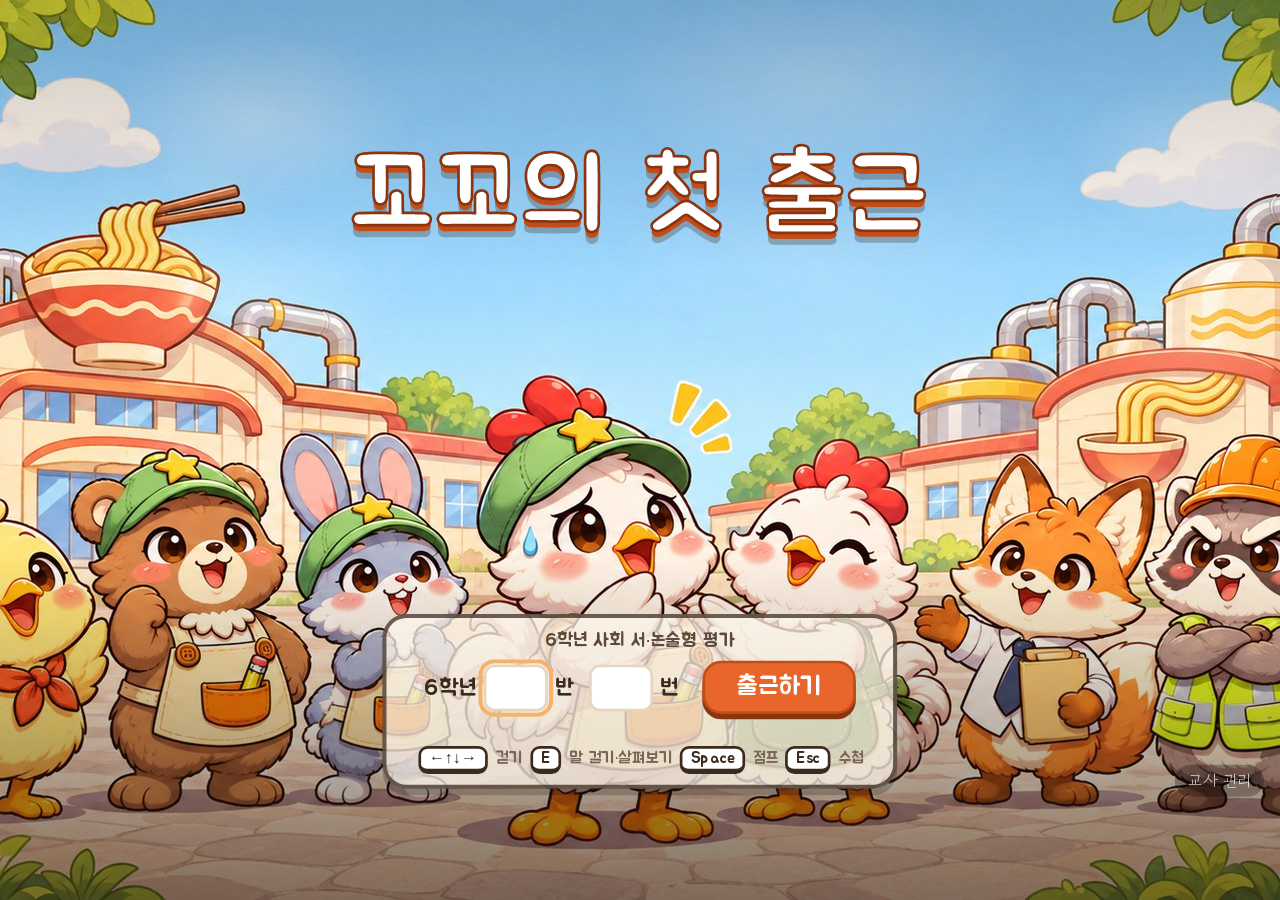
<file: game/index.html>
<!DOCTYPE html>
<html lang="ko">
<head>
<meta charset="utf-8">
<meta name="viewport" content="width=device-width, initial-scale=1">
<title>꼬꼬의 첫 출근</title>
<!-- 글꼴은 직접 둔다(assets/fonts, 필요한 글자만 뽑은 woff2) — 늦게 받아지거나 막혀서 패널 글자가 넘치지 않게 -->
<link rel="preload" href="assets/fonts/Jua-Regular.woff2" as="font" type="font/woff2" crossorigin>
<link rel="preload" href="assets/fonts/GowunDodum-Regular.woff2" as="font" type="font/woff2" crossorigin>
<link rel="stylesheet" href="style.css?v=17">
<link rel="stylesheet" href="exam.css?v=27">
<script type="importmap">
{ "imports": { "three": "./vendor/three/three.module.min.js", "three/addons/": "./vendor/three/addons/" } }
</script>
</head>
<body>
<div id="app">
  <canvas id="gl"></canvas>
  <div id="letterbox"></div>
  <div id="labels"></div>

  <div id="hud" class="hide">
    <div id="hud-who"></div>
    <div id="hud-prog">
      <div class="slot"><span>마트</span><span class="stamp"></span></div>
      <div class="slot"><span>공장</span><span class="stamp"></span></div>
      <div class="slot"><span>회의실</span><span class="stamp"></span></div>
    </div>
    <div id="hud-right"><span id="save-state">저장됨</span><span id="kbd-nb" class="kbd-s">Esc 수첩</span></div>
  </div>
  <div id="quest-bar" style="display:none"><span class="qb-pin">📍</span><b></b></div>
  <div id="zone-banner"></div>
  <div id="fut-toast"></div>
  <div id="fut-flash"></div>

  <div id="cutin" class="hide"><div class="ci-band"></div><img id="ci-img" alt=""></div>
  <img id="dlg-big" class="hide" alt="">
  <div id="dialogue" class="hide">
    <div id="dlg-face"></div>
    <div id="dlg-body"><div id="dlg-name"></div><div id="dlg-text"></div></div>
    <div id="dlg-next">Space ▶</div>
  </div>

  <div id="comic" class="hide">
    <img id="comic-img" alt="">
    <div class="comic-box"><div id="comic-text"></div><div class="comic-foot"><span id="comic-page"></span><span>Space ▶</span></div></div>
    <button id="comic-skip">건너뛰기</button>
  </div>

  <div id="fade"></div>
  <!-- 평가 중임을 늘 알리는 띠(11/25 사용자 결정). 보이고 숨기는 것은 exam.js updBand -->
  <div id="eval-band" class="hide" role="status">⚠ 이것은 평가입니다 · 떠들면 0점 처리될 수 있습니다</div>

  <!-- 평가 화면(960×540 무대를 창에 맞춰 키움) -->
  <div id="ex-root" class="hide">
    <div id="poster" aria-hidden="true">
      <img class="pst-img" src="assets/title/poster.jpg?v=2" alt="">
      <div class="pst-cloud c1"></div><div class="pst-cloud c2"></div>
      <div class="pst-steam"><i></i><i></i><i></i><i></i><i></i></div>
      <div class="pst-shade"></div>
    </div>
    <div id="ex-stage">
      <div id="ex-start" class="ex-screen hide">
        <h1 class="game-title poster-title" aria-label="꼬꼬의 첫 출근"><span aria-hidden="true"><i>꼬</i><i>꼬</i><i>의</i> <i>첫</i> <i>출</i><i>근</i></span></h1>
        <div class="start-card">
          <div class="sub">6학년 사회 서·논술형 평가</div>
          <div class="start-form">
            <label>6학년 <input id="in-ban" inputmode="numeric" maxlength="2" autocomplete="off"> 반</label>
            <label><input id="in-num" inputmode="numeric" maxlength="2" autocomplete="off"> 번</label>
            <button id="btn-start" class="btn primary big">출근하기</button>
          </div>
          <div id="start-msg" class="msg"></div>
          <div class="keys-hint"><span class="kbd">←↑↓→</span> 걷기 <span class="kbd">E</span> 말 걸기·살펴보기 <span class="kbd">Space</span> 점프 <span class="kbd">Esc</span> 수첩</div>
        </div>
        <a id="teacher-link" href="teacher.html" tabindex="-1">교사 관리</a>
        <script>(function () { var q = new URLSearchParams(location.search), s = q.get('s') || ''; var el = document.getElementById('teacher-link');
          if (q.has('stub')) el.search = '?stub'; else if (/^[A-Za-z0-9_-]{20,120}$/.test(s)) el.search = '?s=' + s; })();</script>
      </div>

      <div id="ex-panel" class="hide" role="dialog" aria-modal="true">
        <div id="ex-left">
          <div id="ex-inst" class="inst"></div>
          <div id="ex-res" class="res-head"></div>
          <div id="ex-scene" class="scene"></div>
          <div id="ex-chapter" class="chapter-title"></div>
          <div id="ex-text" class="res-text"></div>
        </div>
        <div id="ex-right">
          <div id="ex-qs"></div>
          <div class="panel-btns"><button id="ex-done" class="btn primary">다 썼어요</button></div>
        </div>
      </div>

      <div id="ex-notebook" class="hide" role="dialog" aria-modal="true">
        <div class="nb-head">
          <div class="nb-title">꼬꼬의 수첩</div>
          <div id="nb-tabs"></div>
          <div id="nb-blank"></div>
          <button id="nb-close" class="btn">닫기 (Esc)</button>
        </div>
        <div class="nb-body">
          <div id="nb-left"><div id="nb-inst" class="inst"></div><div id="nb-res" class="res-head"></div><div id="nb-chapter" class="chapter-title"></div><div id="nb-text" class="res-text"></div></div>
          <div id="nb-right"><div id="nb-qs"></div></div>
        </div>
        <div class="nb-foot"><span id="nb-note"></span><button id="nb-edit" class="btn hide">답 고치기</button><button id="nb-submit" class="btn primary">제출하기</button></div>
      </div>

      <div id="ex-end" class="ex-screen hide">
        <div class="end-book">
          <div class="end-stamps"><span class="stamp on"></span><span class="stamp on"></span><span class="stamp on"></span></div>
          <div class="end-title">제출 완료!</div>
          <div id="end-sub" class="end-sub"></div>
          <div id="end-time" class="end-time"></div>
          <div class="end-warn">평가가 끝나도 아직 풀고 있는 친구들이 있습니다.<br>말을 하며 남에게 피해 주지 마세요. <b>0점 처리될 수 있습니다.</b></div>
          <div class="end-btns"><button id="end-roam" class="btn primary">마을 돌아다니기</button><button id="end-view" class="btn">내 답 다시 보기</button></div>
        </div>
      </div>

      <div id="ex-ask" class="hide" role="alertdialog" aria-modal="true">
        <div class="ask-box"><div id="ex-ask-msg"></div>
          <div class="ask-btns"><button id="ex-ask-no" class="btn">돌아가기</button><button id="ex-ask-yes" class="btn primary">네</button></div></div>
      </div>
      <div id="ex-warn" class="hide" role="alertdialog" aria-modal="true" aria-labelledby="warn-t">
        <div class="warn-lines"><p id="warn-t">이것은 평가입니다.</p><p>정말 최선을 다해 적었나요?</p></div>
        <button id="ex-warn-go" class="btn primary big">2번 문항 다시 보기</button>
      </div>
      <div id="ex-banner" class="hide"><span id="ex-banner-msg"></span><button id="ex-banner-retry" class="btn">다시 저장</button></div>
      <div id="ex-toast" class="hide"></div>
    </div>
  </div>

  <div id="pledge" class="hide" role="dialog" aria-modal="true" aria-label="시작 전 안내">
    <div class="pl-lines">
      <p>사회과 서·논술형 수행평가입니다.</p>
      <p>게임처럼 보여도 성적에 들어갑니다.</p>
      <p>떠들면 0점 처리될 수 있습니다.</p>
      <p>선생님이 모든 답을 직접 읽습니다.</p>
      <p>평가이니 최선을 다해 답안을 입력하세요.</p>
    </div>
    <div class="pl-ask">
      <div class="pl-guide">아래 문장을 똑같이 입력하면 시작합니다</div>
      <div class="pl-goal">혼자 생각해서 쓰겠습니다</div>
      <input id="pledge-in" autocomplete="off" spellcheck="false" aria-label="혼자 생각해서 쓰겠습니다 입력">
      <div class="pl-key">입력하고 <span class="kbd">Enter</span></div>
    </div>
  </div>

  <div id="loading"><div class="ld-title">꼬꼬의 첫 출근</div><div class="ld-bar"><div id="ld-fill"></div></div><div id="ld-msg">마을을 짓는 중…</div></div>
  <div id="fps"></div>
</div>
<script>
// 게임 코드가 아예 못 뜨거나(스크립트 받기 실패·오류) 너무 오래 걸리면 로딩 화면에 안내를 띄운다
(function () {
  function fail() {
    var el = document.getElementById('ld-msg'), ld = document.getElementById('loading');
    if (!el || !ld || ld.classList.contains('done')) return;
    el.innerHTML = '불러오지 못했어요. 새로고침(F5) 해 주세요.'; el.style.color = '#8a2318';
  }
  addEventListener('error', function (e) { if (e instanceof ErrorEvent || (e.target && e.target.tagName === 'SCRIPT')) fail(); }, true);
  setTimeout(fail, 150000);
})();
</script>
<script type="module" src="src/main.js?v=38"></script>
</body>
</html>
</file>
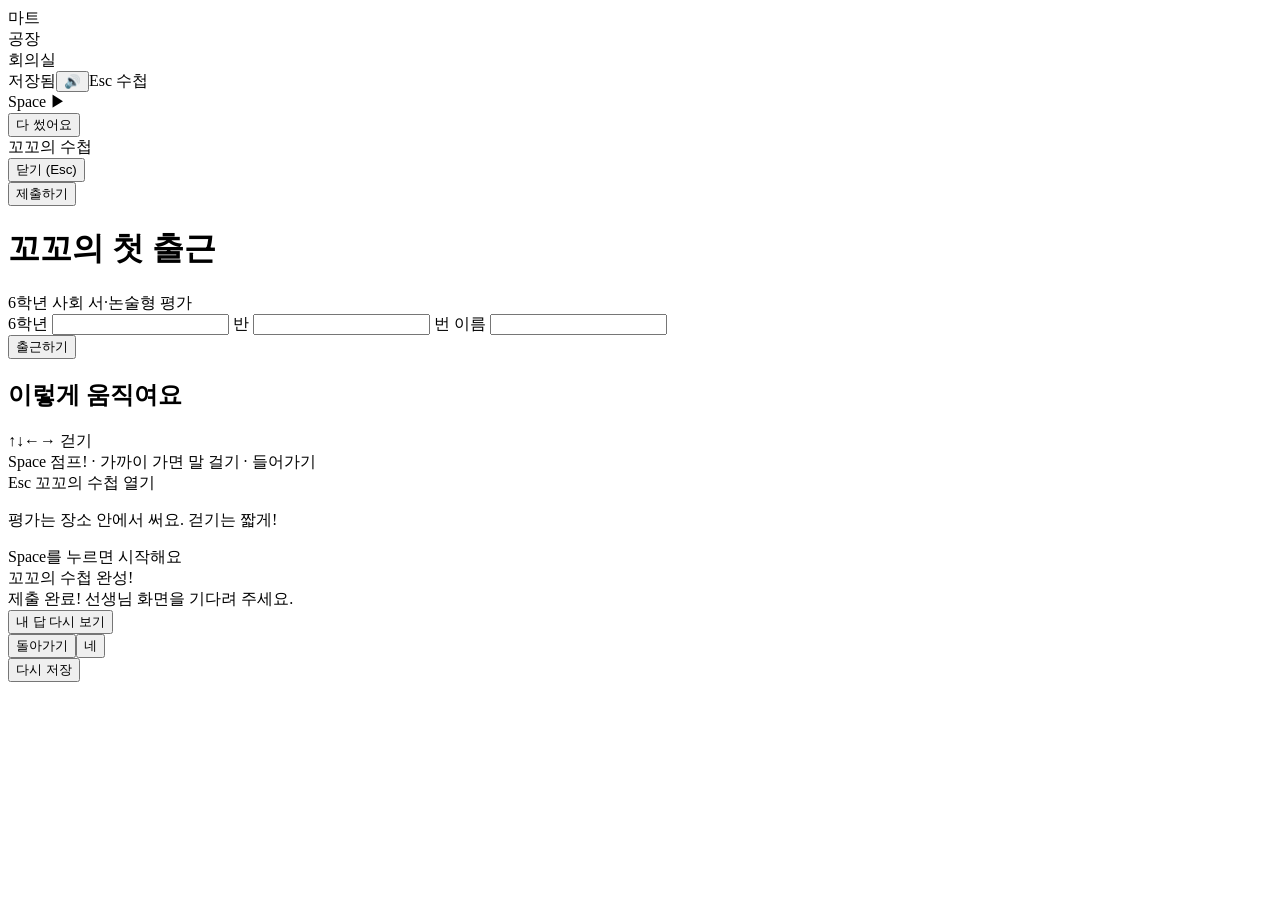
<file: 웹앱/src/index.html>
<!DOCTYPE html>
<html lang="ko">
<head>
<base target="_top">
<meta charset="utf-8">
<meta name="viewport" content="width=device-width, initial-scale=1">
<title>꼬꼬의 첫 출근</title>
<link rel="preconnect" href="https://fonts.googleapis.com">
<link rel="preconnect" href="https://fonts.gstatic.com" crossorigin>
<link href="https://fonts.googleapis.com/css2?family=Jua&family=Gowun+Dodum&display=swap" rel="stylesheet">
<?!= include('ui'); ?>
<?!= include('theme'); ?>
</head>
<body>
<div id="viewport">
  <div id="stage">

    <!-- 상단 막대 -->
    <div id="hud" class="hide">
      <div id="hud-who"></div>
      <div id="hud-prog">
        <div class="slot" data-i="0"><span class="slot-name">마트</span><span class="stamp"></span></div>
        <div class="slot" data-i="1"><span class="slot-name">공장</span><span class="stamp"></span></div>
        <div class="slot" data-i="2"><span class="slot-name">회의실</span><span class="stamp"></span></div>
      </div>
      <div id="hud-right"><span id="save-state">저장됨</span><button id="btn-sound" class="icon-btn" aria-label="소리 끄기">🔊</button><span class="key-hint">Esc 수첩</span></div>
    </div>

    <!-- 게임 화면 -->
    <div id="world" class="hide">
      <div id="zone-bg"></div>
      <div id="actors"></div>
      <div id="fx-clouds" aria-hidden="true"></div>
      <div id="fx-light" aria-hidden="true"></div>
      <div id="zone-banner" aria-live="polite"></div>
      <div id="prompt" class="hide"></div>
      <div id="toast" class="hide"></div>
    </div>

    <!-- 대화창 -->
    <div id="dialogue" class="hide">
      <div id="dlg-portrait"></div>
      <div id="dlg-body">
        <div id="dlg-name"></div>
        <div id="dlg-text"></div>
      </div>
      <div id="dlg-next">Space ▶</div>
    </div>

    <!-- 평가 패널 -->
    <div id="panel" class="hide" role="dialog" aria-modal="true">
      <div id="panel-left">
        <div id="panel-inst" class="inst"></div>
        <div id="panel-res" class="res-head"></div>
        <div id="panel-scene" class="scene-ph"></div>
        <div id="panel-chapter" class="chapter-title"></div>
        <div id="panel-text" class="res-text"></div>
      </div>
      <div id="panel-right">
        <div id="panel-qs"></div>
        <div class="panel-btns">
          <button id="panel-done" class="btn primary">다 썼어요</button>
        </div>
      </div>
    </div>

    <!-- 수첩 -->
    <div id="notebook" class="hide" role="dialog" aria-modal="true">
      <div class="nb-head">
        <div class="nb-title">꼬꼬의 수첩</div>
        <div id="nb-tabs"></div>
        <div id="nb-blank"></div>
        <button id="nb-close" class="btn">닫기 (Esc)</button>
      </div>
      <div class="nb-body">
        <div id="nb-left"><div id="nb-inst" class="inst"></div><div id="nb-res" class="res-head"></div><div id="nb-chapter" class="chapter-title"></div><div id="nb-text" class="res-text"></div></div>
        <div id="nb-right"><div id="nb-qs"></div></div>
      </div>
      <div class="nb-foot">
        <span id="nb-note"></span>
        <button id="nb-submit" class="btn primary">제출하기</button>
      </div>
    </div>

    <!-- 시작 -->
    <div id="sc-start" class="screen">
      <div class="title-art"><div class="hero-ph bob"></div></div>
      <h1 class="game-title">꼬꼬의 첫 출근</h1>
      <div class="sub">6학년 사회 서·논술형 평가</div>
      <div class="start-form">
        <label>6학년 <input id="in-ban" inputmode="numeric" maxlength="2" autocomplete="off"> 반</label>
        <label><input id="in-num" inputmode="numeric" maxlength="2" autocomplete="off"> 번</label>
        <label>이름 <input id="in-name" maxlength="10" autocomplete="off"></label>
      </div>
      <div id="start-msg" class="msg"></div>
      <button id="btn-start" class="btn primary big">출근하기</button>
    </div>

    <!-- 조작 안내 -->
    <div id="sc-guide" class="screen hide">
      <div class="guide-card">
        <h2>이렇게 움직여요</h2>
        <div class="keys">
          <div><span class="kbd">↑</span><span class="kbd">↓</span><span class="kbd">←</span><span class="kbd">→</span> 걷기</div>
          <div><span class="kbd wide">Space</span> 점프! · 가까이 가면 말 걸기 · 들어가기</div>
          <div><span class="kbd">Esc</span> 꼬꼬의 수첩 열기</div>
        </div>
        <p class="guide-note">평가는 장소 안에서 써요. 걷기는 짧게!</p>
        <div class="guide-go">Space를 누르면 시작해요</div>
      </div>
    </div>

    <!-- 끝 -->
    <div id="sc-end" class="screen hide">
      <div class="end-book">
        <div class="end-stamps"><span class="stamp on"></span><span class="stamp on"></span><span class="stamp on"></span></div>
        <div class="end-title">꼬꼬의 수첩 완성!</div>
        <div class="end-sub">제출 완료! 선생님 화면을 기다려 주세요.</div>
        <div id="end-time" class="end-time"></div>
        <button id="end-view" class="btn">내 답 다시 보기</button>
      </div>
    </div>

    <!-- 확인 창 -->
    <div id="ask" class="hide" role="alertdialog" aria-modal="true">
      <div class="ask-box">
        <div id="ask-msg"></div>
        <div class="ask-btns"><button id="ask-no" class="btn">돌아가기</button><button id="ask-yes" class="btn primary">네</button></div>
      </div>
    </div>

    <div id="banner" class="hide"><span id="banner-msg"></span><button id="banner-retry" class="btn">다시 저장</button></div>
  </div>
</div>
<?!= include('app'); ?>
</body>
</html>
</file>
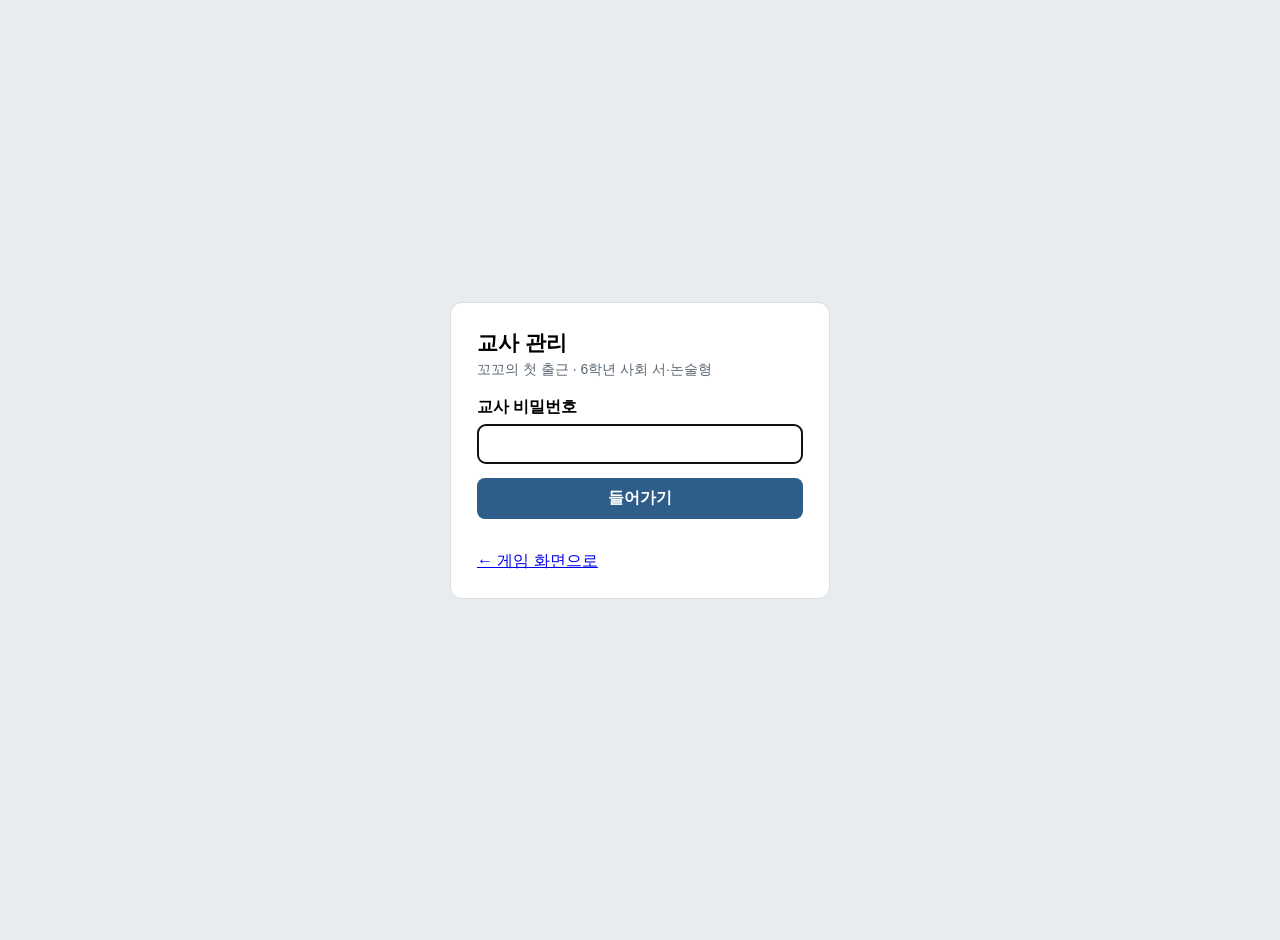
<file: game/print.html>
<!doctype html>
<html lang="ko">
<head>
<meta charset="utf-8">
<meta name="viewport" content="width=device-width,initial-scale=1">
<meta name="robots" content="noindex,nofollow">
<title>반별 답안집</title>
<link rel="stylesheet" href="print.css?v=1">
</head>
<body>
<div id="login" class="login-wrap hide"></div>
<div id="tools" class="tools hide">
  <b id="t-title">답안집</b>
  <span class="info" id="t-info"></span>
  <label><input type="checkbox" id="opt-grade"> 판정 넣기</label>
  <label><input type="checkbox" id="opt-missing"> 미제출 장 넣기</label>
  <span class="sp"></span>
  <span class="info">인쇄 창에서 대상 = PDF로 저장, 용지 A4, 여백 없음</span>
  <button id="btn-print">인쇄 · PDF 저장</button>
</div>
<div id="warn" class="warn hide" role="alert"></div>
<div id="msg" class="msg">불러오는 중…</div>
<div id="pages" class="pages"></div>
<script type="module" src="src/print.js?v=8"></script>
</body>
</html>
</file>
<file: game/style.css>
@font-face{font-family:"Jua";src:url("assets/fonts/Jua-Regular.woff2") format("woff2");font-display:block}
@font-face{font-family:"Gowun Dodum";src:url("assets/fonts/GowunDodum-Regular.woff2") format("woff2");font-display:block}
:root{--ink:#3b2a1e;--sub:#7a6555;--accent:#e8662c;--accent-d:#c24d18;--cream:#fff8ec}
*{box-sizing:border-box}
html,body{margin:0;height:100%;overflow:hidden;background:#1d2a1c;font-family:"Jua","Malgun Gothic",sans-serif;color:var(--ink)}
.hide{display:none!important}
#app{position:fixed;inset:0}
#gl{position:absolute;inset:0;width:100%;height:100%;display:block}
#labels{position:absolute;inset:0;pointer-events:none}
.kbd{display:inline-block;padding:1px 7px;border:2px solid var(--ink);border-bottom-width:4px;border-radius:7px;background:#fff;font-size:13px;margin:0 2px}


#zone-banner{position:absolute;left:50%;top:104px;transform:translate(-50%,-30px);opacity:0;background:rgba(59,42,30,.85);color:#fff;font-size:26px;padding:8px 26px 8px 12px;border-radius:999px;border:3px solid #fff3d6;box-shadow:0 5px 0 rgba(0,0,0,.25);white-space:nowrap;pointer-events:none}
#zone-banner .zb-ch{display:inline-block;background:var(--accent);border-radius:999px;padding:0 12px;margin-right:10px;font-size:19px}
#zone-banner.show{animation:banner 3s ease-out forwards}
@keyframes banner{0%{opacity:0;transform:translate(-50%,-30px)}12%{opacity:1;transform:translate(-50%,0)}80%{opacity:1;transform:translate(-50%,0)}100%{opacity:0;transform:translate(-50%,-14px)}}

.prompt{position:absolute;transform:translate(-50%,-100%);background:#fff;border:3px solid var(--ink);border-radius:12px;padding:3px 10px;font-size:15px;white-space:nowrap;box-shadow:0 3px 0 rgba(0,0,0,.25)}
.prompt::after{content:"";position:absolute;left:50%;bottom:-9px;margin-left:-6px;border:6px solid transparent;border-top-color:var(--ink)}
.qmark{position:absolute;transform:translate(-50%,-100%);width:34px;height:34px;border-radius:50%;background:#ffcf3a;border:3px solid var(--ink);font-size:22px;line-height:27px;text-align:center;box-shadow:0 3px 0 rgba(0,0,0,.25),0 0 16px 5px rgba(255,214,74,.85);animation:qb 1s ease-in-out infinite}
@keyframes qb{0%,100%{margin-top:0}50%{margin-top:-9px}}

#dialogue{position:absolute;left:50%;bottom:22px;transform:translateX(-50%);width:min(880px,92vw);min-height:130px;background:linear-gradient(#fffdf8,#fff1dc);border:4px solid var(--ink);border-radius:22px;display:flex;gap:16px;padding:14px 18px;box-shadow:0 7px 0 rgba(0,0,0,.25),inset 0 0 0 3px #f6dfb8;animation:dlgIn .22s ease-out}
@keyframes dlgIn{from{transform:translate(-50%,16px);opacity:0}to{transform:translateX(-50%);opacity:1}}
#dlg-face{flex:0 0 100px;height:100px;border-radius:16px;border:3px solid var(--ink);background:radial-gradient(circle at 50% 65%,#fff6e0,#f3d9ae);overflow:hidden}
#dlg-face canvas{width:100%;height:100%}
#dlg-body{flex:1;min-width:0}
#dlg-name{display:inline-block;background:var(--accent);color:#fff;padding:1px 14px;border-radius:999px;border:3px solid var(--ink);margin-top:-32px;margin-bottom:6px;font-size:17px;box-shadow:0 3px 0 rgba(0,0,0,.2)}
#dlg-text{font-size:21px;line-height:1.55;word-break:keep-all;white-space:pre-wrap}
#dlg-next{position:absolute;right:18px;bottom:10px;font-size:13px;color:var(--sub);animation:blink 1s infinite}
@keyframes blink{0%,100%{opacity:1}50%{opacity:.6}}
.cine-bars::before,.cine-bars::after{content:"";position:absolute;left:0;right:0;height:0;background:#000;transition:height .35s ease;z-index:5;pointer-events:none}
#letterbox{position:absolute;inset:0;pointer-events:none}
#letterbox::before,#letterbox::after{content:"";position:absolute;left:0;right:0;height:0;background:#0b0806;transition:height .35s ease}
#letterbox::before{top:0}#letterbox::after{bottom:0}
#letterbox.on::before,#letterbox.on::after{height:7vh}

#loading{position:absolute;inset:0;background:#1b120c;display:flex;flex-direction:column;align-items:center;justify-content:center;gap:14px;transition:opacity .5s;overflow:hidden}
/* 로딩에도 시작 포스터를 흐리게 깔아, 로딩이 걷히면 같은 그림이 또렷해지며 이어지게 */
#loading::before{content:"";position:absolute;inset:-24px;background:url("assets/title/poster.jpg?v=2") center/cover no-repeat;filter:blur(10px) brightness(.8)}
#loading>*{position:relative}
#ld-msg{background:rgba(255,248,236,.85);padding:2px 14px;border-radius:999px}
#loading.done{opacity:0;pointer-events:none}
.ld-title{font-size:58px;color:#fff;text-shadow:0 5px 0 #c24d18,0 9px 0 rgba(59,42,30,.3);-webkit-text-stroke:2px #8a3510}
.ld-bar{width:320px;height:18px;border:3px solid var(--ink);border-radius:999px;background:#fff;overflow:hidden}
#ld-fill{height:100%;width:0;background:linear-gradient(90deg,#ffb347,#e8662c);transition:width .2s}
#ld-msg{color:var(--ink);font-size:16px}
#fps{position:absolute;right:8px;bottom:6px;font:12px monospace;color:rgba(255,255,255,.7);display:none}
body.debug #fps{display:block}

/* 판깔기: 로그인 직후, 처음 시작하는 학생에게만 */
#pledge{position:absolute;inset:0;z-index:45;background:#000;color:#fff;display:flex;flex-direction:column;align-items:center;justify-content:center;gap:clamp(18px,4vh,40px);padding:0 6vw;font-family:"Gowun Dodum","Malgun Gothic",sans-serif;font-weight:700}
.pl-lines p{margin:0 0 clamp(10px,2.2vh,22px);font-size:clamp(22px,3.3vw,46px);line-height:1.4;text-align:center;word-break:keep-all;opacity:0;transform:translateY(12px);transition:opacity .8s ease,transform .8s ease}
.pl-lines p.on{opacity:1;transform:none}
.pl-ask{display:flex;flex-direction:column;align-items:center;gap:12px;opacity:0;visibility:hidden;transition:opacity .6s ease}
.pl-ask.on{opacity:1;visibility:visible}
.pl-guide{font-size:clamp(16px,1.7vw,24px);color:#e8dccb;text-align:center;word-break:keep-all}
.pl-guide b{color:#fff}
/* 따라 칠 문장만 눈에 띄게 (11/27 3반 뒤 최종 수정) */
.pl-goal{font-size:clamp(26px,3.6vw,50px);line-height:1.3;color:#1f150d;background:#ffd34d;padding:.18em .7em;border-radius:14px;letter-spacing:.02em;box-shadow:0 0 0 4px rgba(255,211,77,.25);text-align:center;word-break:keep-all}
#pledge-in{width:min(560px,80vw);padding:10px 16px;font:inherit;font-size:clamp(20px,2.2vw,30px);text-align:center;color:#fff;background:#111;border:3px solid #6b5b4c;border-radius:12px;outline:none}
#pledge-in:focus{border-color:#f6b26b}
#pledge-in.bad{border-color:#d64a3a;animation:plShake .4s ease}
@keyframes plShake{0%,100%{transform:none}20%{transform:translateX(-10px)}40%{transform:translateX(9px)}60%{transform:translateX(-6px)}80%{transform:translateX(4px)}}
.pl-key{font-size:14px;color:#a8998a}
.pl-key .kbd{color:#3b2a1e}
@media (prefers-reduced-motion: reduce){
  .pl-lines p{transform:none;transition:opacity .2s}
  #pledge-in.bad{animation:none}
}
/* 미래 마을(제출 뒤): 길 열림 알림 · 초성 암호 창 */
#fut-toast{position:absolute;left:50%;top:182px;transform:translate(-50%,-30px);opacity:0;background:rgba(44,62,122,.9);color:#fff;font-size:22px;padding:8px 22px;border-radius:999px;border:3px solid #fff3d6;box-shadow:0 5px 0 rgba(0,0,0,.25);white-space:nowrap;pointer-events:none}
#fut-toast.show{animation:banner 4s ease-out forwards}
#fut-exit{position:absolute;right:24px;bottom:24px;z-index:35;font:inherit;font-size:22px;color:var(--ink);padding:9px 22px;background:#fff3d6;border:3px solid var(--ink);border-radius:999px;box-shadow:0 5px 0 rgba(0,0,0,.25);cursor:pointer}
#fut-exit:hover,#fut-exit:focus-visible{background:#ffe08a;outline:none}
/* 자율 주행 중: Esc는 내리기라 HUD의 "Esc 내 답 보기"·퀘스트 띠를 숨기고, 구역 띠는 공장 간판과 안 겹치게 화면 아래 가운데로 */
body.driving #kbd-nb,body.driving #quest-bar{visibility:hidden}
body.driving #zone-banner{top:auto!important;bottom:30px}
#cipher,#futread{position:absolute;inset:0;z-index:40;display:flex;align-items:center;justify-content:center;background:rgba(20,14,8,.45)}
#cipher .cp-box,#futread .cp-box{width:min(600px,92vw);background:linear-gradient(#fffdf8,#fff1dc);border:4px solid var(--ink);border-radius:22px;padding:18px 24px 16px;box-shadow:0 7px 0 rgba(0,0,0,.25)}
#cipher .cp-top,#futread .cp-top{display:flex;justify-content:space-between;align-items:center;font-size:22px}
#cipher .cp-top span,#futread .cp-top span{font-size:17px;opacity:.75}
#cipher-q{font-family:"Gowun Dodum","Malgun Gothic",sans-serif;font-weight:700;font-size:20px;line-height:1.6;margin:12px 0 14px;word-break:keep-all}
#cipher-in,#futread-in{width:100%;box-sizing:border-box;font:inherit;font-size:24px;padding:8px 12px;border:3px solid var(--ink);border-radius:12px;background:#fff;outline:none}
#cipher-in:focus,#futread-in:focus{box-shadow:0 0 0 4px rgba(255,201,58,.6)}
#cipher-in.bad,#futread-in.bad{animation:cpShake .4s;border-color:#c0392b}
#cipher .cp-key,#futread .cp-key{font-size:14px;opacity:.7;margin-top:8px;text-align:right}
#cipher .cp-rule{font-size:16px;margin:8px 0 0;color:#8a3a1a}
#futread-text p{font-family:"Gowun Dodum","Malgun Gothic",sans-serif;font-weight:700;font-size:19px;line-height:1.6;margin:10px 0;word-break:keep-all}
#futread-text b{background:#ffe08a;padding:0 4px;border-radius:6px;white-space:nowrap}
#futread-ask{font-size:20px;margin:14px 0 8px}
#futread-done{display:block;margin:10px auto 0;font:inherit;font-size:22px;padding:8px 26px;border:3px solid var(--ink);border-radius:999px;background:#ffc93a;cursor:pointer;box-shadow:0 4px 0 rgba(0,0,0,.2)}
#futread-done:focus{outline:none;box-shadow:0 0 0 4px rgba(74,168,255,.6),0 4px 0 rgba(0,0,0,.2)}
#futread-warn{min-height:1em;font-size:15px;color:#c0392b;margin:6px 0 0}
/* 11/25 저녁 기사 카드(꼬꼬 신문): 왼쪽 실제 사진 + 오른쪽 날짜·제목·기사. 아래 줄 = 앞 기사 / 따라 쓰기 / 다음 기사 */
#futread .cp-box.news{width:min(920px,94vw);max-height:94vh;box-sizing:border-box;overflow:auto;background:linear-gradient(#fffdf7,#f8efdc)}
#futread .news .cp-top{border-bottom:3px double var(--ink);padding-bottom:6px}
#futread-card{display:grid;grid-template-columns:44% 1fr;gap:20px;margin:14px 0 6px;align-items:start}
#futread-fig{margin:0}
#futread-img{display:block;width:100%;height:clamp(180px,38vh,300px);object-fit:cover;border:3px solid var(--ink);border-radius:10px;background:#ddd;filter:saturate(.9)}
#futread-fig figcaption{font-size:14px;line-height:1.45;margin-top:6px;word-break:keep-all;color:#4a3a2c}
#futread-fig small{display:block;font-size:12px;opacity:.7;margin-top:2px}
#futread-date{margin:0;font-size:15px;color:#8a5a2c;letter-spacing:.03em}
#futread-head{margin:4px 0 6px;font-size:26px;line-height:1.3;word-break:keep-all}
#futread .news #futread-text p{font-size:18px;line-height:1.6;margin:6px 0}
#futread .nw-foot{display:flex;align-items:flex-end;gap:12px;margin-top:8px}
#futread .nw-ask{flex:1}
#futread .nw-ask #futread-ask{margin:0 0 6px}
#futread-next,#futread-prev{font:inherit;font-size:20px;padding:8px 20px;border:3px solid var(--ink);border-radius:999px;background:#fff3d6;cursor:pointer;box-shadow:0 4px 0 rgba(0,0,0,.2);white-space:nowrap}
#futread-next{margin-left:auto;background:#ffc93a}
#futread-next:focus,#futread-prev:focus{outline:none;box-shadow:0 0 0 4px rgba(74,168,255,.6),0 4px 0 rgba(0,0,0,.2)}
#futread .nw-foot #futread-done{margin:0 0 0 auto}
#futread .nw-foot .hide{display:none}
@media (max-width:820px){#futread-card{grid-template-columns:1fr}#futread-img{height:clamp(150px,28vh,220px)}}
#fut-flash{position:absolute;inset:0;z-index:35;background:#fff;opacity:0;pointer-events:none}
#fut-flash.on{animation:futFlash .5s ease-out}
@keyframes futFlash{0%{opacity:0}20%{opacity:.65}100%{opacity:0}}
@keyframes cpShake{20%{transform:translateX(-8px)}40%{transform:translateX(8px)}60%{transform:translateX(-5px)}80%{transform:translateX(5px)}}
</file>
<file: game/exam.css>
/* HUD·퀘스트·컷신 */
#hud{position:absolute;left:0;right:0;top:0;height:44px;display:flex;align-items:center;justify-content:space-between;padding:0 14px;background:linear-gradient(rgba(255,250,240,.95),rgba(255,239,212,.92));border-bottom:3px solid #3b2a1e;font-size:16px;z-index:20}
#hud-prog{display:flex;gap:8px}
#hud .slot{position:relative;width:96px;height:30px;border:2px dashed #e6d6c0;border-radius:9px;display:flex;align-items:center;justify-content:center;color:#7a6555;font-size:14px;background:#fff}
#hud .slot.now{border:2px solid #e8662c;color:#c24d18}
#hud .slot.done{border:2px solid #7cc8a0}
.stamp{position:absolute;right:-14px;top:-10px;width:32px;height:32px;border-radius:50%;border:3px solid #d64a3a;color:#d64a3a;background:rgba(255,255,255,.92);opacity:0;transform:scale(1.6) rotate(-14deg)}
.stamp::after{content:"꼬";position:absolute;inset:0;display:flex;align-items:center;justify-content:center;font-size:15px}
.stamp.on{opacity:1;transform:scale(1) rotate(-14deg)}
.stamp.pop{animation:stampPop .6s ease-out}
@keyframes stampPop{0%{opacity:0;transform:scale(1.8) rotate(-30deg)}60%{opacity:1;transform:scale(.9) rotate(-10deg)}100%{transform:scale(1) rotate(-14deg)}}
#hud-right{display:flex;gap:10px;align-items:center}
#save-state{font-size:13px;color:#3d8a5f}#save-state.saving{color:#7a6555}#save-state.fail{color:#d64a3a}
.kbd-s{font-size:12px;color:#7a6555;border:1px solid #e6d6c0;border-radius:6px;padding:1px 6px;background:#fff}
#quest-bar{position:absolute;left:12px;top:60px;transform-origin:left center;background:rgba(59,42,30,.86);color:#fff;font-size:19px;padding:7px 20px 7px 12px;border-radius:999px;border:3px solid #ffe2a8;box-shadow:0 5px 0 rgba(0,0,0,.25);white-space:nowrap;z-index:19}
#quest-bar .qb-pin{margin-right:8px}
#quest-bar.pop{animation:qpop .5s ease-out}
@keyframes qpop{0%{transform:scale(.6);opacity:0}70%{transform:scale(1.06);opacity:1}100%{transform:scale(1)}}
#zone-banner{top:122px!important}
.nametag{z-index:1}.tlabel{z-index:2}.prompt{z-index:3}
.tlabel{position:absolute;transform:translate(-50%,-100%);background:#ffcf3a;color:#3b2a1e;border:3px solid #3b2a1e;border-radius:12px;padding:2px 12px;font-size:16px;white-space:nowrap;box-shadow:0 4px 0 rgba(0,0,0,.25)}
.edge-arrow{position:absolute;transform:translate(-50%,-50%);display:flex;flex-direction:column;align-items:center;gap:2px;pointer-events:none}
.edge-arrow span{display:block;width:46px;height:46px;border-radius:50%;background:#ffcf3a;border:3px solid #3b2a1e;font-size:26px;line-height:38px;text-align:center;box-shadow:0 4px 0 rgba(0,0,0,.25);animation:edgeP 1s ease-in-out infinite}
.edge-arrow b{background:rgba(59,42,30,.85);color:#fff;font-size:13px;padding:0 8px;border-radius:999px}
@keyframes edgeP{0%,100%{filter:brightness(1)}50%{filter:brightness(1.18)}}
#fade{position:absolute;inset:0;background:#fff8ec;opacity:0;pointer-events:none;transition:opacity .28s;z-index:30}
#fade.on{opacity:1}
#comic{position:absolute;inset:0;background:#1b120c;z-index:40;display:flex;align-items:center;justify-content:center}
#comic-img{max-width:100%;max-height:100%;object-fit:contain;opacity:0}
#comic-img.in{animation:comicIn .7s ease-out forwards}
@keyframes comicIn{from{opacity:0;transform:scale(1.06)}to{opacity:1;transform:scale(1)}}
.comic-box{position:absolute;left:50%;bottom:24px;transform:translateX(-50%);width:min(860px,92vw);background:linear-gradient(#fffdf8,#fff1dc);border:4px solid #3b2a1e;border-radius:20px;padding:14px 22px;box-shadow:0 7px 0 rgba(0,0,0,.3)}
#comic-text{font-size:24px;line-height:1.5;min-height:36px;word-break:keep-all}
.comic-foot{display:flex;justify-content:space-between;color:#7a6555;font-size:14px;margin-top:4px}
.comic-box.emph{background:linear-gradient(#fffef4,#fff4c9);border-color:#b5651d;box-shadow:0 7px 0 rgba(0,0,0,.3),inset 0 0 0 3px #ffd75e}
.comic-box.emph #comic-text span{background:linear-gradient(transparent 60%,rgba(255,214,64,.75) 60%);-webkit-box-decoration-break:clone;box-decoration-break:clone}
.comic-box.shake{animation:dlgShake .42s ease}
#comic-skip{position:absolute;right:16px;top:14px;border:2px solid #fff3d6;background:rgba(0,0,0,.4);color:#fff;border-radius:999px;padding:4px 14px;font:inherit;cursor:pointer}

/* 평가 무대 */
#ex-root{position:absolute;inset:0;z-index:35;background:rgba(43,33,24,.35);backdrop-filter:blur(3px)}
#ex-stage{position:absolute;left:50%;top:50%;width:960px;height:540px;transform-origin:center center;transform:translate(-50%,-50%)}
.btn{border:2px solid #e6d6c0;background:#fff;color:#3b2a1e;border-radius:10px;padding:6px 14px;font:inherit;font-size:15px;cursor:pointer}
.btn:hover{border-color:#e8662c}
.btn.primary{background:#e8662c;border-color:#c24d18;color:#fff;box-shadow:0 4px 0 #8a3510}
.btn.primary:active{transform:translateY(3px);box-shadow:0 1px 0 #8a3510}
.btn.big{font-size:22px;padding:10px 38px;border-radius:14px}
.btn:disabled{opacity:.45;cursor:not-allowed}
.btn:focus-visible,#ex-root input:focus-visible,#ex-root textarea:focus-visible{outline:3px solid #f6b26b;outline-offset:1px}
.ex-screen{position:absolute;inset:0;display:flex;align-items:center;justify-content:center}
/* 시작 화면 = 움직이는 포스터 (포스터는 창 전체, 제목·반번호 카드는 무대 안) */
#poster{display:none;position:absolute;inset:0;overflow:hidden;background:#1b120c;pointer-events:none}
#ex-root.on-poster{background:#1b120c;backdrop-filter:none}
#ex-root.on-poster #poster{display:block}
.pst-img{position:absolute;inset:0;width:100%;height:100%;object-fit:cover;transform-origin:50% 45%;animation:kenburns 10s ease-in-out infinite alternate;will-change:transform}
@keyframes kenburns{from{transform:scale(1)}to{transform:scale(1.08) translate(-1%,-1%)}}
/* 흐르는 구름 겹: 부드러운 원 무늬를 가로로 두 배 길게 깔고 옮긴다(transform만 움직여 가볍게) */
.pst-cloud{position:absolute;left:0;width:200%;height:34%;background:radial-gradient(ellipse 9% 42% at 10% 50%,rgba(255,255,255,.34),transparent 70%),radial-gradient(ellipse 12% 50% at 32% 40%,rgba(255,255,255,.26),transparent 70%),radial-gradient(ellipse 8% 38% at 47% 62%,rgba(255,255,255,.3),transparent 70%),radial-gradient(ellipse 9% 42% at 60% 50%,rgba(255,255,255,.34),transparent 70%),radial-gradient(ellipse 12% 50% at 82% 40%,rgba(255,255,255,.26),transparent 70%),radial-gradient(ellipse 8% 38% at 97% 62%,rgba(255,255,255,.3),transparent 70%);animation:cloudFlow 70s linear infinite;will-change:transform}
.pst-cloud.c1{top:-4%}
.pst-cloud.c2{top:16%;opacity:.6;animation-duration:110s;animation-direction:reverse}
@keyframes cloudFlow{from{transform:translateX(0)}to{transform:translateX(-50%)}}
/* 위로 피어오르는 김 */
.pst-steam{position:absolute;left:0;right:0;bottom:0;height:70%}
.pst-steam i{position:absolute;bottom:-12%;width:16vmin;height:16vmin;border-radius:50%;background:radial-gradient(circle,rgba(255,255,255,.42),rgba(255,255,255,0) 68%);opacity:0;animation:steamUp 7s ease-out infinite;will-change:transform,opacity}
.pst-steam i:nth-child(1){left:12%;animation-delay:0s}
.pst-steam i:nth-child(2){left:30%;animation-delay:2.8s;animation-duration:8s}
.pst-steam i:nth-child(3){left:50%;animation-delay:1.2s}
.pst-steam i:nth-child(4){left:68%;animation-delay:4.1s;animation-duration:9s}
.pst-steam i:nth-child(5){left:84%;animation-delay:5.6s}
@keyframes steamUp{0%{opacity:0;transform:translate(0,0) scale(.6)}20%{opacity:.85}100%{opacity:0;transform:translate(3vmin,-58vh) scale(1.9)}}
/* 아래쪽을 살짝 어둡게: 카드 글자가 그림에 묻히지 않게 */
.pst-shade{position:absolute;inset:0;background:linear-gradient(rgba(0,0,0,.18),transparent 30%,transparent 62%,rgba(27,18,12,.55))}
#ex-start{display:block}
.poster-title{position:absolute;left:0;right:0;top:34px;text-align:center;font-size:76px!important;letter-spacing:2px}
.poster-title i{display:inline-block;font-style:normal;opacity:0;animation:titleHop .7s cubic-bezier(.3,1.6,.5,1) forwards}
.poster-title i:nth-child(1){animation-delay:.25s}.poster-title i:nth-child(2){animation-delay:.37s}.poster-title i:nth-child(3){animation-delay:.49s}
.poster-title i:nth-child(4){animation-delay:.68s}.poster-title i:nth-child(5){animation-delay:.87s}.poster-title i:nth-child(6){animation-delay:.99s}
@keyframes titleHop{0%{opacity:0;transform:translateY(-70px) scale(.6)}60%{opacity:1;transform:translateY(6px) scale(1.08,.92)}100%{opacity:1;transform:none}}
.start-card{position:absolute;left:50%;bottom:16px;transform:translateX(-50%);background:rgba(255,248,236,.74);border:3px solid rgba(59,42,30,.75);border-radius:18px;padding:8px 22px 8px;text-align:center;box-shadow:0 5px 0 rgba(0,0,0,.2);white-space:nowrap}
.game-title{margin:0;font-size:56px;color:#fff;text-shadow:0 5px 0 #c24d18,0 9px 0 rgba(59,42,30,.3);-webkit-text-stroke:2px #8a3510;font-weight:400}
.sub{color:#5e4a3c;margin:0 0 6px;font-size:14px}
.start-form{display:flex;gap:12px;align-items:center;justify-content:center;font-size:17px}
.start-form input{width:48px;padding:5px;border:2px solid #e6d6c0;border-radius:8px;text-align:center;font:inherit;font-size:17px}
.start-form .btn.big{font-size:19px;padding:6px 24px;margin-left:6px}
.start-card .msg{min-height:18px;margin:4px 0 0;font-size:14px}
.start-card .keys-hint{margin-top:2px;font-size:12px}
@media (prefers-reduced-motion: reduce){
  .pst-img,.pst-cloud,.pst-steam i{animation:none!important}
  .pst-steam{display:none}
  .poster-title i{animation:none!important;opacity:1}
}
.start-form #in-name{width:110px}
.msg{min-height:22px;color:#d64a3a;margin:8px 0}
.keys-hint{margin-top:14px;font-size:13px;color:#7a6555}
.kbd{display:inline-block;padding:0 6px;border:2px solid #3b2a1e;border-bottom-width:4px;border-radius:7px;background:#fff;font-size:12px;margin:0 2px;color:#3b2a1e}
#ex-panel,#ex-notebook{position:absolute;left:10px;right:10px;top:10px;bottom:10px;background:repeating-linear-gradient(#fffdf7,#fffdf7 27px,#f7eedf 28px);border:4px solid #3b2a1e;border-radius:20px;box-shadow:0 6px 0 rgba(0,0,0,.25);animation:pIn .3s ease}
@keyframes pIn{from{opacity:0;transform:translateY(10px)}to{opacity:1;transform:none}}
#ex-panel{display:flex}
#ex-left,#nb-left{flex:0 0 44%;border-right:2px dashed #e6d6c0;padding:12px 14px;overflow:auto}
#ex-right,#nb-right{flex:1;padding:12px 16px;overflow:auto;display:flex;flex-direction:column}
.inst{font-size:14.5px;color:#7a6555;margin-bottom:2px;font-family:"Gowun Dodum",sans-serif;font-weight:700}
.res-head{font-size:17px;margin-bottom:6px}
.scene img{width:100%;max-height:104px;object-fit:cover;border-radius:10px;border:2px solid #e6d6c0;display:block;margin-bottom:8px}
.scene[data-c="1"] img{max-height:80px}
.scene[data-c="0"] img,.scene[data-c="2"] img{max-height:none;object-fit:contain}
.chapter-title{font-size:20px;color:#c24d18;margin:2px 0 6px}
.res-text p{margin:0 0 5px;font-size:17px;line-height:1.62;font-family:"Gowun Dodum",sans-serif;word-break:keep-all;overflow-wrap:anywhere}
.q{margin-bottom:14px}
.q-prompt{font-size:17px;line-height:1.55;margin-bottom:6px;font-family:"Gowun Dodum",sans-serif;font-weight:700;word-break:keep-all}
.q-row{display:flex;align-items:center;gap:8px;margin:6px 0;font-size:16px;font-family:"Gowun Dodum",sans-serif}
.q-row .lab{flex:0 0 130px;font-weight:700}
.q-row input{flex:1;padding:6px 8px;border:2px solid #e6d6c0;border-radius:8px;font:inherit;font-size:16px}
.fill-line{font-size:16px;line-height:2.2;font-family:"Gowun Dodum",sans-serif;word-break:keep-all}
.fill-line input{width:110px;padding:3px 6px;border:2px solid #e6d6c0;border-radius:8px;text-align:center;font:inherit;font-size:16px}
.nw{white-space:nowrap}
.cond{border:2px solid #3b2a1e;border-radius:8px;padding:6px 10px;font-size:15.5px;line-height:1.55;margin-bottom:6px;background:#fff;font-family:"Gowun Dodum",sans-serif;word-break:keep-all}
.q textarea{width:100%;min-height:118px;resize:none;padding:8px 10px;border:2px solid #e6d6c0;border-radius:10px;font-family:"Gowun Dodum",sans-serif;font-size:16px;line-height:1.6;background:repeating-linear-gradient(#fff,#fff 24.6px,#efe6d8 25.6px)}
#ex-root input:read-only,#ex-root textarea:read-only{background:#f4efe7}
.panel-btns{margin-top:auto;display:flex;justify-content:flex-end;padding-top:6px}
#ex-notebook{display:flex;flex-direction:column}
.nb-head{display:flex;align-items:center;gap:12px;padding:8px 14px;border-bottom:2px dashed #e6d6c0}
.nb-title{font-size:20px}
#nb-tabs{display:flex;gap:6px}
#nb-tabs button{border:2px solid #e6d6c0;background:#fff;border-radius:9px;padding:3px 12px;font:inherit;font-size:14px;cursor:pointer}
#nb-tabs button.on{background:#e8662c;border-color:#c24d18;color:#fff}
#nb-tabs button:disabled{opacity:.4}
#nb-blank{margin-left:auto;font-size:14px;color:#d64a3a}
.nb-body{flex:1;display:flex;min-height:0}
.nb-foot{display:flex;align-items:center;justify-content:flex-end;gap:12px;padding:8px 14px;border-top:2px dashed #e6d6c0}
#nb-note{font-size:13px;color:#7a6555}
.end-book{background:#fffdf8;border:4px solid #3b2a1e;border-radius:20px;padding:26px 40px;text-align:center;box-shadow:0 6px 0 rgba(0,0,0,.25)}
.end-title{font-size:34px;margin:10px 0 4px}
.end-sub{color:#7a6555}
.end-time{color:#7a6555;font-size:13px;margin:8px 0 12px}
.end-warn{background:#fdecea;border:2px solid #d9443a;color:#a3221a;border-radius:10px;padding:10px 14px;margin:0 0 14px;font-size:15px;line-height:1.55;word-break:keep-all}
.end-btns{display:flex;gap:10px;justify-content:center}
.end-stamps{display:flex;gap:10px;justify-content:center}
.end-stamps .stamp{position:static;width:48px;height:48px}
#ex-ask{position:absolute;inset:0;background:rgba(43,33,24,.45);display:flex;align-items:center;justify-content:center}
.ask-box{background:#fff;border:4px solid #3b2a1e;border-radius:16px;padding:20px 24px;max-width:480px;box-shadow:0 6px 0 rgba(0,0,0,.25)}
#ex-ask-msg{line-height:1.6;margin-bottom:14px;white-space:pre-wrap;font-family:"Gowun Dodum",sans-serif;font-weight:700}
.ask-btns{display:flex;justify-content:flex-end;gap:8px}
/* 첫 제출 전 검은 주의 화면 (11/24 2반 피드백) */
#ex-warn{position:absolute;inset:0;z-index:6;background:#000;box-shadow:0 0 0 200vmax #000;color:#fff;display:flex;flex-direction:column;align-items:center;justify-content:center;gap:clamp(22px,5vh,48px);padding:0 6vw;font-family:"Gowun Dodum","Malgun Gothic",sans-serif;font-weight:700}
#ex-warn .warn-lines p{margin:.25em 0;text-align:center;font-size:clamp(28px,3.4vw,48px);line-height:1.4}
#ex-warn .btn:disabled{opacity:.25;cursor:default}
#ex-banner{position:absolute;left:50%;top:6px;transform:translateX(-50%);background:#fde3df;border:2px solid #d64a3a;color:#8a2318;border-radius:12px;padding:6px 10px;display:flex;gap:10px;align-items:center;font-size:13px}
#ex-toast{position:absolute;left:50%;top:20px;transform:translateX(-50%);background:rgba(59,42,30,.9);color:#fff;padding:7px 16px;border-radius:12px;font-size:14px}
#ex-toast.low{top:auto;bottom:16px}   /* 문항을 다시 읽으라고 보낼 때는 문항 첫 줄을 덮지 않게 아래에 */

/* 피드백 11/12: 글자 키우기, 아스트라 초상화, 이름표 */
#dialogue{width:min(980px,94vw)!important;min-height:150px!important;padding:16px 24px!important}
#dlg-face{display:none!important}
#dlg-text{font-size:26px!important;line-height:1.55!important}
#dlg-name{font-size:21px!important;padding:2px 18px!important}
#dlg-next{font-size:15px!important}
#dlg-big{position:absolute;left:max(1vw,calc(50% - 560px));bottom:96px;height:min(50vh,420px);z-index:2099;filter:drop-shadow(0 6px 0 rgba(0,0,0,.18));pointer-events:none}
#dlg-big.right{left:auto;right:max(1vw,calc(50% - 560px))}
#dlg-big.enter{animation:bigIn .32s cubic-bezier(.2,1.4,.4,1)}
@keyframes bigIn{from{transform:translateY(40px) scale(.9);opacity:0}to{transform:none;opacity:1}}
#dialogue:has(~ #dlg-big.right){}
.prompt{font-size:19px!important;padding:4px 14px!important}
.tlabel{font-size:20px!important;padding:3px 14px!important}
.nametag{position:absolute;transform:translate(-50%,-100%);background:rgba(255,255,255,.92);color:#3b2a1e;border:2px solid #3b2a1e;border-radius:999px;padding:1px 11px;font-size:16px;white-space:nowrap;pointer-events:none;box-shadow:0 2px 0 rgba(0,0,0,.2)}
.nametag.me{background:#e8662c;color:#fff;border-color:#8a3510;font-size:17px}
#quest-bar{font-size:23px!important;padding:8px 24px 8px 14px!important}
#zone-banner{font-size:30px!important}
#hud{height:52px!important;font-size:19px!important}
#hud .slot{width:110px!important;height:34px!important;font-size:17px!important}
#save-state{font-size:15px!important}
.kbd-s{font-size:14px!important}
.comic-box #comic-text{font-size:28px}
.edge-arrow b{font-size:15px!important}

/* 11/12 2차: 대사 강조(형광펜·통통 글자·흔들림), 컷인, 큰 대사창 */
#dialogue{min-height:170px!important}
#dialogue.right-face{padding-left:24px!important;padding-right:250px!important}
#dlg-text{font-size:28px!important}
#dlg-text .w{display:inline-block;white-space:nowrap}
#dlg-text .ch{display:inline-block;opacity:0}
#dlg-text .ch.on{opacity:1;animation:chPop .22s cubic-bezier(.3,1.8,.5,1)}
@keyframes chPop{from{transform:translateY(8px) scale(.6)}to{transform:none}}
#dialogue.emph{background:linear-gradient(#fffef4,#fff4c9)!important;border-color:#b5651d!important;box-shadow:0 7px 0 rgba(0,0,0,.25),inset 0 0 0 3px #ffd75e!important}
#dialogue.emph #dlg-text .ch.on{background:linear-gradient(transparent 60%,rgba(255,214,64,.75) 60%)}
#dialogue.shake{animation:dlgShake .42s ease}
@keyframes dlgShake{0%,100%{transform:translateX(-50%)}15%{transform:translateX(calc(-50% - 10px))}35%{transform:translateX(calc(-50% + 9px))}55%{transform:translateX(calc(-50% - 6px))}75%{transform:translateX(calc(-50% + 3px))}}
#cutin{position:absolute;inset:0;z-index:21;pointer-events:none;overflow:hidden}
#cutin .ci-band{position:absolute;left:-10%;right:-10%;top:22%;height:42%;background:repeating-linear-gradient(100deg,#ffcf3a 0 18px,#ffb21f 18px 36px);border-top:7px solid #3b2a1e;border-bottom:7px solid #3b2a1e;transform:skewY(-5deg)}
#cutin img{position:absolute;right:12%;top:12%;height:62%;filter:drop-shadow(0 8px 0 rgba(0,0,0,.25))}
#cutin.go .ci-band{animation:ciBand 1.15s ease forwards}
#cutin.go img{animation:ciImg 1.15s cubic-bezier(.2,1.3,.4,1) forwards}
@keyframes ciBand{0%{transform:skewY(-5deg) translateX(-110%)}18%{transform:skewY(-5deg) translateX(0)}78%{opacity:1}100%{transform:skewY(-5deg) translateX(0);opacity:0}}
@keyframes ciImg{0%{transform:translateX(120%) scale(.8)}22%{transform:none}78%{opacity:1}100%{opacity:0;transform:scale(1.04)}}
#dlg-big.wait{visibility:hidden}
/* 수첩은 머리·발 줄이 있어 본문 칸이 낮다: 여백을 줄여 대체 글꼴에서도 자료 전문이 스크롤 없이 보이게 */
.nb-head,.nb-foot{padding-top:5px!important;padding-bottom:5px!important}
#nb-left,#nb-right{padding-top:9px;padding-bottom:9px}
#nb-right .q{margin-bottom:8px}

/* 11/13 확정 3문항·9칸: 1번 (1) 기호 버튼, <보기> 상자, 조건별 서술 칸 */
.q-sub{font-size:15.5px;line-height:1.5;margin:4px 0 4px;font-family:"Gowun Dodum",sans-serif;font-weight:700;word-break:keep-all}
.box{border:2px solid #3b2a1e;border-radius:8px;padding:3px 10px 4px;background:#fff;margin-bottom:4px;font-family:"Gowun Dodum",sans-serif;font-size:15px;line-height:1.45;word-break:keep-all}
.box-title{text-align:center;font-weight:700}
.sym-row{margin:3px 0!important}
.sym-row .lab{flex:0 0 138px!important;font-size:15.5px}
.syms{display:flex;gap:6px}
.sym{display:inline-flex;align-items:center;justify-content:center;width:40px;height:32px;border:2px solid #e6d6c0;border-radius:9px;background:#fff;font-size:20px;cursor:pointer;user-select:none;font-family:"Gowun Dodum",sans-serif;color:#3b2a1e}
.sym:hover{border-color:#e8662c}
.sym.on{background:#e8662c;border-color:#c24d18;color:#fff;box-shadow:0 3px 0 #8a3510}
.sym:focus-visible,.sym:focus{outline:3px solid #f6b26b;outline-offset:1px}
.sym.ro{cursor:default;opacity:.75}
.sym.ro:hover{border-color:#e6d6c0}
.sym.ro.on:hover{border-color:#c24d18}
.sym-val{margin-left:6px;font-size:14px;color:#7a6555;min-width:60px}
#ex-panel[data-c="0"] .fill-line{line-height:1.95}
.field{margin-top:4px}
.q .field textarea::placeholder{color:#a8998a;opacity:1}
.field-tag{font-size:13px;color:#7a6555;margin:0 0 1px 2px;font-family:"Gowun Dodum",sans-serif;font-weight:700}
.q .field textarea{min-height:58px;padding:5px 9px;font-size:15.5px;line-height:1.55}
#ex-panel[data-c="1"] .cond,#ex-panel[data-c="2"] .cond,#ex-notebook .cond{font-size:15px;line-height:1.5;padding:4px 10px}
#nb-right .q-prompt{font-size:16px;line-height:1.5}
#nb-right .box{font-size:14.5px;line-height:1.4}
#ex-panel .q .field textarea{min-height:74px}
/* 수첩은 머리·발 줄만큼 낮다: 1번을 조금 촘촘하게 */
#nb-right .q-sub{margin:2px 0}
#nb-right .box{padding:2px 10px 3px;margin-bottom:2px}
#nb-right .sym{height:28px;width:38px;font-size:18px}
#nb-right .sym-row{margin:2px 0!important}
#nb-right .fill-line{line-height:1.75}
#nb-right .fill-line input{padding:1px 6px}
#nb-right .q .field textarea{min-height:52px}
#nb-right .cond{margin-bottom:2px}
#ex-panel .q .field textarea{min-height:66px}
/* 1번·3번은 오른쪽(문항)이 길다: 왼쪽 자료 칸을 조금 좁힌다(대체 글꼴에서도 스크롤 없이) */
#ex-panel[data-c="0"] #ex-left,#ex-panel[data-c="2"] #ex-left{flex-basis:40%}
#ex-panel[data-c="0"] .q-prompt{font-size:16.5px;line-height:1.5;margin-bottom:2px}
#ex-panel[data-c="0"] .fill-line input{width:96px}
#ex-notebook[data-c="0"] #nb-left,#ex-notebook[data-c="2"] #nb-left{flex-basis:40%}
#nb-right .fill-line input{width:96px}
#ex-panel[data-c="0"] #ex-left{flex-basis:42%}
#nb-right .q .field textarea{min-height:46px}
#ex-notebook .cond{font-size:14.5px!important;line-height:1.45!important}
#nb-right .field{margin-top:2px}
.scene[data-c="0"] img{max-height:170px}
#ex-panel[data-c="0"] .fill-line{line-height:1.8}
#ex-panel[data-c="0"] .box{line-height:1.4}
#ex-panel[data-c="2"] .q .field textarea{min-height:62px}
#ex-panel[data-c="2"] #ex-left{flex-basis:41.5%}
.scene[data-c="0"] img{max-height:158px}
.scene[data-c="0"] img{width:auto;max-width:100%;margin:0 auto 8px}

/* 시작 화면 오른쪽 아래 작은 교사 관리 버튼 */
#teacher-link{position:absolute;right:12px;bottom:10px;font:12px/1 "Gowun Dodum",sans-serif;color:rgba(255,255,255,.7);background:rgba(0,0,0,.28);padding:6px 10px;border-radius:999px;text-decoration:none;z-index:3}
#teacher-link:hover{color:#fff;background:rgba(0,0,0,.45)}

/* 11/25 "이것은 평가입니다" 띠: 걸을 때는 HUD 아래 가운데에 매달린 작은 탭(퀘스트 띠·구역 배너를 그만큼만 내림),
   평가 화면(문항 창·수첩) 위에서는 화면 맨 위 테두리 자리에 같은 탭으로. z-index 36 = 평가 화면(35) 위, 판깔기(45)·만화(40) 아래.
   검은 주의 화면·시작 화면·끝 화면·제출 뒤 돌아다니기에서는 exam.js가 숨긴다 */
/* 11/25 저녁 사용자 "너무 작다" → HUD 바로 아래 가로 꽉 찬 빨간 띠, 글씨 2배쯤(13→26px) */
#eval-band{position:absolute;left:0;right:0;top:52px;z-index:36;pointer-events:none;white-space:nowrap;text-align:center;
  background:#c0261a;color:#fff;border-bottom:3px solid #6e140b;padding:4px 12px 5px;
  font:700 26px/1.3 "Gowun Dodum","Malgun Gothic",sans-serif;letter-spacing:.02em;text-shadow:0 2px 0 rgba(0,0,0,.25);box-shadow:0 3px 0 rgba(0,0,0,.18)}
/* 문항 창·수첩 위에서는 맨 위에 붙이고 조금 낮게(18px): 창이 그만큼 내려가도 스크롤이 안 생기게 답 칸 높이를 살짝 줄인다 */
#eval-band.over-exam{top:0;font-size:18px;padding:2px 12px 3px}
#app:has(#eval-band.over-exam:not(.hide)) :is(#ex-panel,#ex-notebook){top:36px}
#app:has(#eval-band.over-exam:not(.hide)) :is(#ex-left,#ex-right,#nb-left,#nb-right){padding-top:5px;padding-bottom:5px}
#app:has(#eval-band.over-exam:not(.hide)) .q{margin-bottom:8px}
#app:has(#eval-band.over-exam:not(.hide)) #ex-panel .q .field textarea{min-height:56px}
#app:has(#eval-band.over-exam:not(.hide)) #nb-right .q .field textarea{min-height:50px}
#app:has(#eval-band.over-exam:not(.hide)) .nb-head{padding-top:3px;padding-bottom:3px}
#app:has(#ex-warn:not(.hide)) #eval-band{display:none}
body.band-on #quest-bar{top:102px;font-size:20px!important;padding:6px 20px 6px 12px!important}   /* 띠가 커진 만큼 퀘스트 띠를 조금 줄여 문 앞 간판(1024·1280)과 안 겹치게 */
body.band-on #zone-banner{top:166px!important}
/* 1번 (1): 다른 줄에서 고른 기호·두 개 찬 줄의 남은 기호는 흐리게(누르면 안내만 뜸) */
.sym.taken{opacity:.35;border-style:dashed;cursor:not-allowed}
.sym.taken:hover{border-color:#e6d6c0}
</file>
<file: game/print.css>
/* 반별 답안집 — 기준본 한글 양식(시장경제 평가 문항 (그림·세로).pdf 2쪽) 문항 쪽 모양을 pt 단위로 따른다.
   잰 값(PDF 2쪽): 쪽 테두리 58~536pt × 44~794pt, 선 0.36pt / 발문 휴먼명조 11.8pt·줄 19.2pt, x=63pt
   (휴먼명조가 없으면 HY신명조로 — 자간 -0.55pt·낱말 사이 +1pt로 기준본 줄 폭에 맞춤: 1번 발문 기준본 339pt · 여기 342pt)
   상자 113~481pt(발문보다 50pt 들여씀), 상자 글 한컴산뜻돋움 10pt·줄 16pt / 답 줄 점선 16pt 간격, 64~523pt, 글 함초롬바탕 10pt */
@page{size:A4;margin:0}
:root{
  --qf:"휴먼명조","HumanMyeongjo","HY신명조","HCR Batang","함초롬바탕","Batang","바탕",serif;
  --bf:"한컴산뜻돋움","Han Santteut Dotum","HCR Dotum","함초롬돋움","Malgun Gothic",sans-serif;
  --tf:"HCR Batang","함초롬바탕","Batang","바탕",serif;
  --line:.36pt;
  --af:10pt;      /* 답 글자 크기 — 넘치면 줄인다 */
  --lh:16pt;      /* 답 줄 간격(점선 간격) */
  --ans:#1b2f6b;
}
*{box-sizing:border-box}
html,body{margin:0}
body{background:#e9ecef;font-family:var(--tf);color:#000;-webkit-print-color-adjust:exact;print-color-adjust:exact}
.hide{display:none!important}

/* 화면 위 도구 띠 (인쇄 안 됨) */
.tools{position:sticky;top:0;z-index:5;display:flex;flex-wrap:wrap;align-items:center;gap:14px;padding:10px 16px;background:#fff;border-bottom:1px solid #d9dee4;font:14px/1.4 "Malgun Gothic",sans-serif;color:#1f2933}
.tools b{font-size:16px}
.tools label{display:flex;align-items:center;gap:5px;cursor:pointer;white-space:nowrap}
.tools button{font:inherit;padding:6px 14px;border-radius:7px;border:1px solid #2f5d8a;background:#2f5d8a;color:#fff;cursor:pointer;font-weight:700}
.tools .sp{flex:1}
.tools .info{color:#5b6773;font-size:13px}
.warn{padding:8px 16px;background:#fdecea;color:#a1260d;border-bottom:1px solid #f3b4a8;font:700 14px/1.4 "Malgun Gothic",sans-serif}
.msg{padding:40px;text-align:center;font:15px "Malgun Gothic",sans-serif;color:#5b6773}
.login-wrap{min-height:100vh;display:flex;align-items:center;justify-content:center;font-family:"Malgun Gothic",sans-serif}
.login-card{width:min(380px,92vw);background:#fff;border:1px solid #d9dee4;border-radius:12px;padding:26px}
.login-card h1{margin:0 0 4px;font-size:21px}
.login-sub{margin:0 0 18px;color:#5b6773;font-size:14px}
.login-card label{display:block;font-weight:700;margin-bottom:6px}
.login-card input{width:100%;font-size:17px;padding:9px 12px;border:1px solid #b9c2cc;border-radius:8px}
.login-card button{margin-top:14px;width:100%;padding:10px;border:0;border-radius:8px;background:#2f5d8a;color:#fff;font-size:16px;font-weight:700}
.login-msg{min-height:22px;margin-top:10px;color:#b42318;font-size:14px}
.login-mode{margin:6px 0 0;color:#5b6773;font-size:12.5px}

/* 한 장 = 학생 한 명 */
.pages{padding:20px 0}
.sheet{position:relative;width:210mm;height:297mm;margin:0 auto 20px;background:#fff;box-shadow:0 2px 10px rgba(0,0,0,.18);overflow:hidden;break-inside:avoid}
.sheet.over{outline:3px solid #d93025}
.frame{position:absolute;left:58pt;right:59.3pt;top:44pt;bottom:47.9pt;border:var(--line) solid #000;padding:6pt 5pt 4pt 5pt;display:flex;flex-direction:column}
.who{flex:0 0 auto;display:flex;align-items:baseline;gap:8pt;padding:0 1pt 4pt;border-bottom:var(--line) solid #000;margin-bottom:9pt;font-family:var(--qf);font-size:13pt;font-weight:700}
.who .nm{font-weight:400}
.who .sp{flex:1}
.who .tot{font-family:var(--bf);font-size:11pt;font-weight:400}
.who .tot b{font-size:14pt;margin-left:3pt}
.stamp{font-family:var(--bf);font-size:12pt;font-weight:700;color:#c62828;border:1.2pt solid #c62828;padding:0 6pt;border-radius:3pt}
.content{flex:1;min-height:0;overflow:hidden}

.qp{margin:0;font-family:var(--qf);font-size:11.8pt;line-height:19.2pt;font-weight:400;word-spacing:var(--qws,1pt);letter-spacing:var(--qls,-.55pt);-webkit-text-stroke:.12pt currentColor;word-break:keep-all}
.boxrow{display:flex;align-items:flex-start}
.box{margin-left:50pt;width:368pt;border:var(--line) solid #000;padding:2pt 5.4pt 2pt;font-family:var(--bf);font-size:10pt;line-height:16pt;word-spacing:var(--bws,2.5pt);word-break:keep-all}
.box.blanks{padding:7pt 5.4pt 6pt}
.jm{margin-left:auto;margin-right:2pt;min-width:34pt;text-align:center;font-family:var(--bf);font-size:9pt;line-height:1.2;color:#333}
.jm b{display:block;font-size:17pt;line-height:1.15;color:#000}
.aval{color:var(--ans);font-family:var(--tf);font-size:var(--af)}
.box .aval{font-size:10pt}
.blank-ans{display:inline-block;min-width:60pt;text-align:center;padding:0 2pt}

/* 답 줄: 점선(0.48pt 그리고 0.72pt 띄움, 16pt 간격) 위에 학생 답 */
.alines{margin:0 0 0 1pt;width:459pt;font-family:var(--tf);font-size:var(--af);line-height:var(--lh);color:var(--ans);white-space:pre-wrap;word-break:keep-all;overflow-wrap:anywhere;
  background-image:url("data:image/svg+xml,%3Csvg xmlns='http://www.w3.org/2000/svg' width='12' height='160' viewBox='0 0 12 160' preserveAspectRatio='none'%3E%3Crect x='0' y='152' width='4.8' height='3.6' fill='%23000'/%3E%3C/svg%3E");
  background-size:1.2pt var(--lh);background-repeat:repeat;background-position:0 0}
.alines.choice{color:#000;font-size:10pt;line-height:16pt;background-size:1.2pt 16pt;padding-left:5pt}
.alines.choice .aval{font-size:10pt}
.alines .lb{color:#000}
.alines .cut{color:#c62828;font-family:var(--bf);font-size:8pt}
.alines .tag{color:#555;font-size:max(7pt,calc(var(--af) - 1.5pt));margin-right:3pt}
.gap-s{height:8pt}
.gap-m{height:10pt}

@media print{
  body{background:#fff}
  .tools,.warn,.msg{display:none!important}
  .pages{padding:0}
  .sheet{margin:0;box-shadow:none;break-after:page;page-break-after:always}
  .sheet:last-child{break-after:auto;page-break-after:auto}
  .sheet.over{outline:0}
}
</file>
